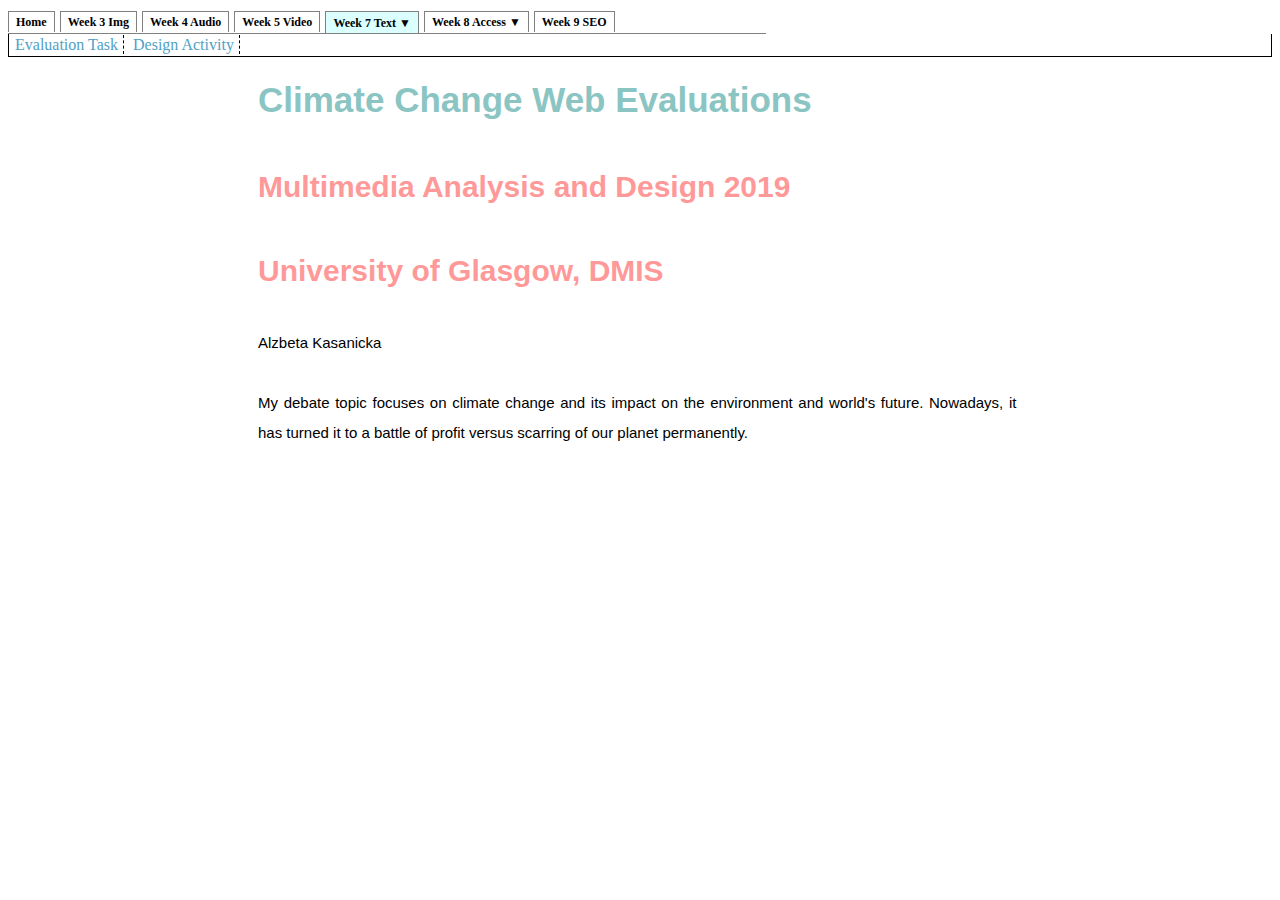
<file: index.html>
<!DOCTYPE html>
<html>
<head>
  <title>Climate Change Web- MAD 2019</title>
  <link rel="stylesheet" type="text/css" href="style MAD.css">
  <link rel="stylesheet" type="text/css" href="2leveltab.css" />

<script type="text/javascript" src="2leveltab.js">

/***********************************************
* 2 level Horizontal Tab Menu- by JavaScript Kit (www.javascriptkit.com)
* This notice must stay intact for usage
* Visit JavaScript Kit at http://www.javascriptkit.com/ for full source code
***********************************************/

</script>
</head>

<body>
<!--menu start-->
<ul id="maintab" class="basictab">
<li><a href="index.html">Home</a></li>
<li><a href="image lab.html">Week 3 Img</a></li>
<li><a href="audio mad a.html">Week 4 Audio</a></li>
<li><a href="video LAB.html">Week 5 Video</a></li>

<li class="selected" rel="webtext"><a href="#">Week 7 Text &#9660;</a></li>
<li rel="accessibility"><a href="#">Week 8 Access &#9660;</a></li>
<li><a href="SEO task MAD.html">Week 9 SEO</a></li>
</ul>

<div id="webtext" class="submenustyle">
<a href="wrtiting MAD.html">Evaluation Task</a>
<a href="web writing design activity.html">Design Activity</a>
</div>

<div id="accessibility" class="submenustyle">
<a href="accessibility web.html">Web Accessibility Tools</a>
<a href="captions video.html">Video Captions</a>
</div>

<script type="text/javascript">
//initialize tab menu, by passing in ID of UL
initalizetab("maintab")
</script>
<!--menu end-->

<!--content-->
<h1>Climate Change Web Evaluations</h1>
<h2>Multimedia Analysis and Design 2019</h2>
<h2>University of Glasgow, DMIS</h2>
<p>Alzbeta Kasanicka<br></p>

<p>
  My debate topic focuses on climate change and its impact on the environment and world's future.
  Nowadays, it has turned it to a battle of profit versus scarring of our planet permanently.
</p>


</body>
</html>
</file>
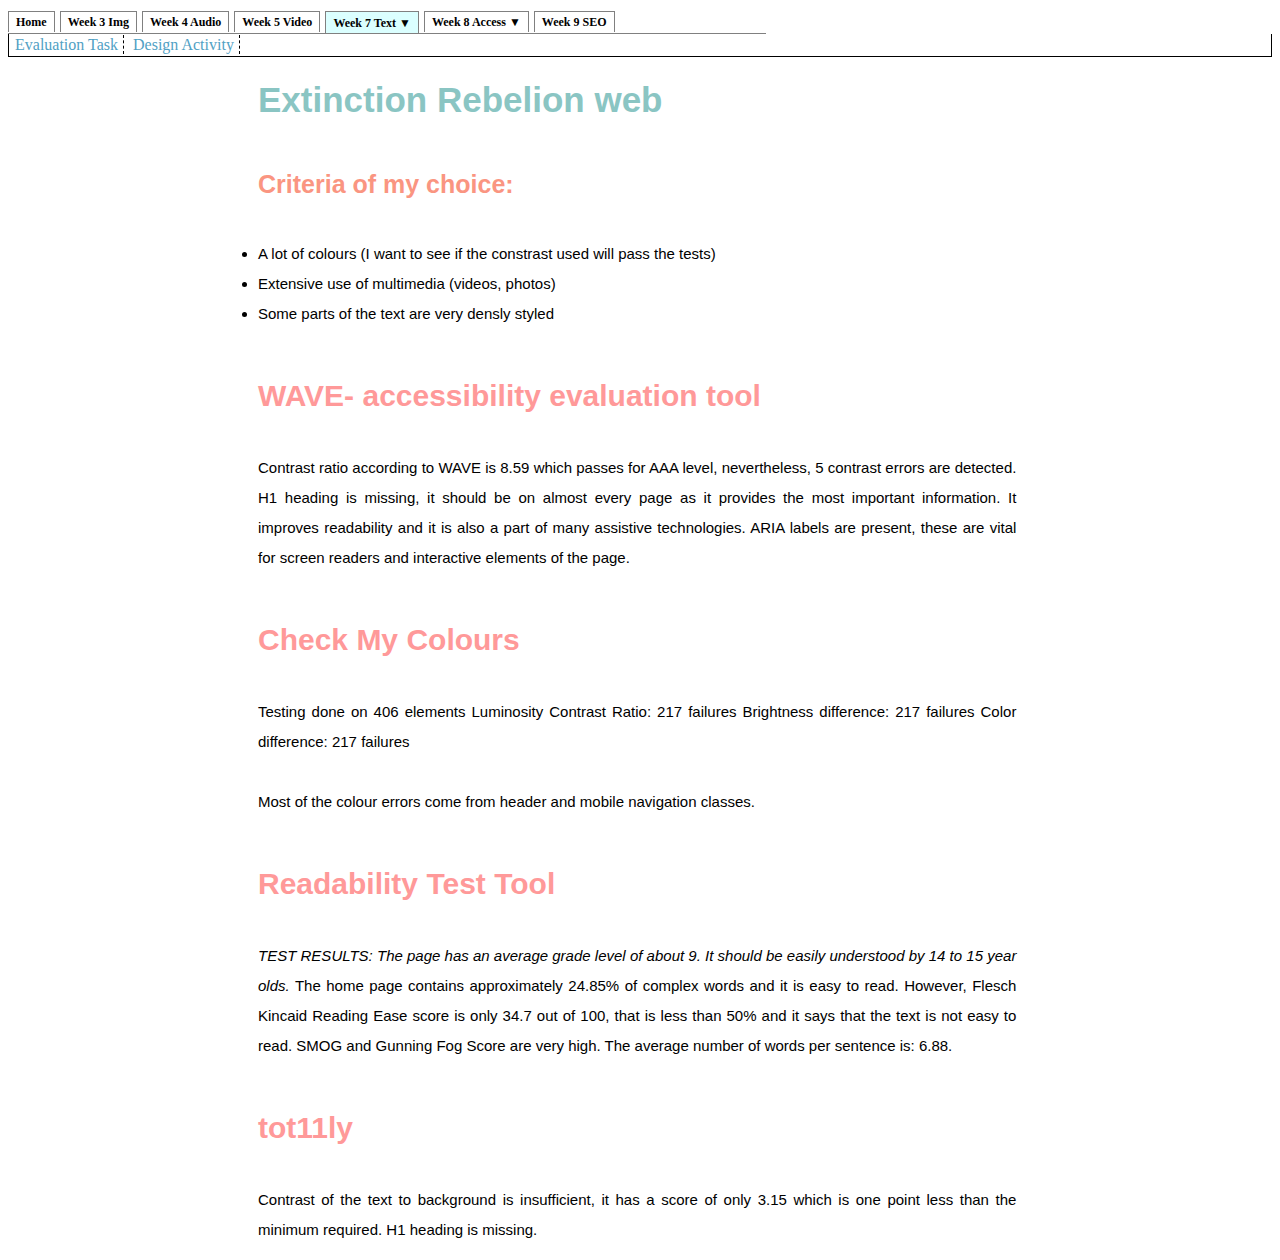
<file: accessibility web.html>
<!DOCTYPE html>
<html>
<head>
  <title>Accessibility in web multimedia</title>
  <link rel="stylesheet" type="text/css" href="style MAD.css">
  <link rel="stylesheet" type="text/css" href="2leveltab.css" />

<script type="text/javascript" src="2leveltab.js">

/***********************************************
* 2 level Horizontal Tab Menu- by JavaScript Kit (www.javascriptkit.com)
* This notice must stay intact for usage
* Visit JavaScript Kit at http://www.javascriptkit.com/ for full source code
***********************************************/

</script>
</head>

<body>
<!--menu start-->
<ul id="maintab" class="basictab">
<li><a href="index.html">Home</a></li>
<li><a href="image lab.html">Week 3 Img</a></li>
<li><a href="audio mad a.html">Week 4 Audio</a></li>
<li><a href="video LAB.html">Week 5 Video</a></li>

<li class="selected" rel="webtext"><a href="#">Week 7 Text &#9660;</a></li>
<li rel="accessibility"><a href="#">Week 8 Access &#9660;</a></li>
<li><a href="SEO task MAD.html">Week 9 SEO</a></li>
</ul>

<div id="webtext" class="submenustyle">
<a href="wrtiting MAD.html">Evaluation Task</a>
<a href="web writing design activity.html">Design Activity</a>
</div>

<div id="accessibility" class="submenustyle">
<a href="accessibility web.html">Web Accessibility Tools</a>
<a href="captions video.html">Video Captions</a>
</div>

<script type="text/javascript">
//initialize tab menu, by passing in ID of UL
initalizetab("maintab")
</script>
<!--menu end-->

  <h1>Extinction Rebelion web</h1>
  <h3>Criteria of my choice:</h3>
      <ul>
          <li>A lot of colours (I want to see if the constrast used will pass the tests)</li>
          <li>Extensive use of multimedia (videos, photos)</li>
          <li>Some parts of the text are very densly styled</li>
      </ul>

  <h2>WAVE- accessibility evaluation tool</h2>
  <p>Contrast ratio according to WAVE is 8.59 which passes for AAA level, nevertheless, 5 contrast errors are detected.
    H1 heading is missing, it should be on almost every page as it provides the most important information.
    It improves readability and it is also a part of many assistive technologies. ARIA labels are present, these are vital for
    screen readers and interactive elements of the page.
  </p>

  <h2>Check My Colours</h2>
  <p>Testing done on 406 elements
Luminosity Contrast Ratio: 217 failures
Brightness difference: 217 failures
Color difference: 217 failures</p>

<p>Most of the colour errors come from header and mobile navigation classes.</p>

<h2>Readability Test Tool</h2>

<p>
  <i>TEST RESULTS:
The page has an average grade level of about 9. It should be easily understood by 14 to 15 year olds.</i>
The home page contains approximately 24.85% of complex words and it is easy to read. However, Flesch Kincaid Reading Ease score is only
34.7 out of 100, that is less than 50% and it says that the text is not easy to read. SMOG and Gunning Fog Score
are very high. The average number of words per sentence is: 6.88.
</p>

<h2>tot11ly</h2>

<p>Contrast of the text to background is insufficient, it has a score of only 3.15 which is one point less than the minimum required.
H1 heading is missing.</p>
</body>
</html>
</file>
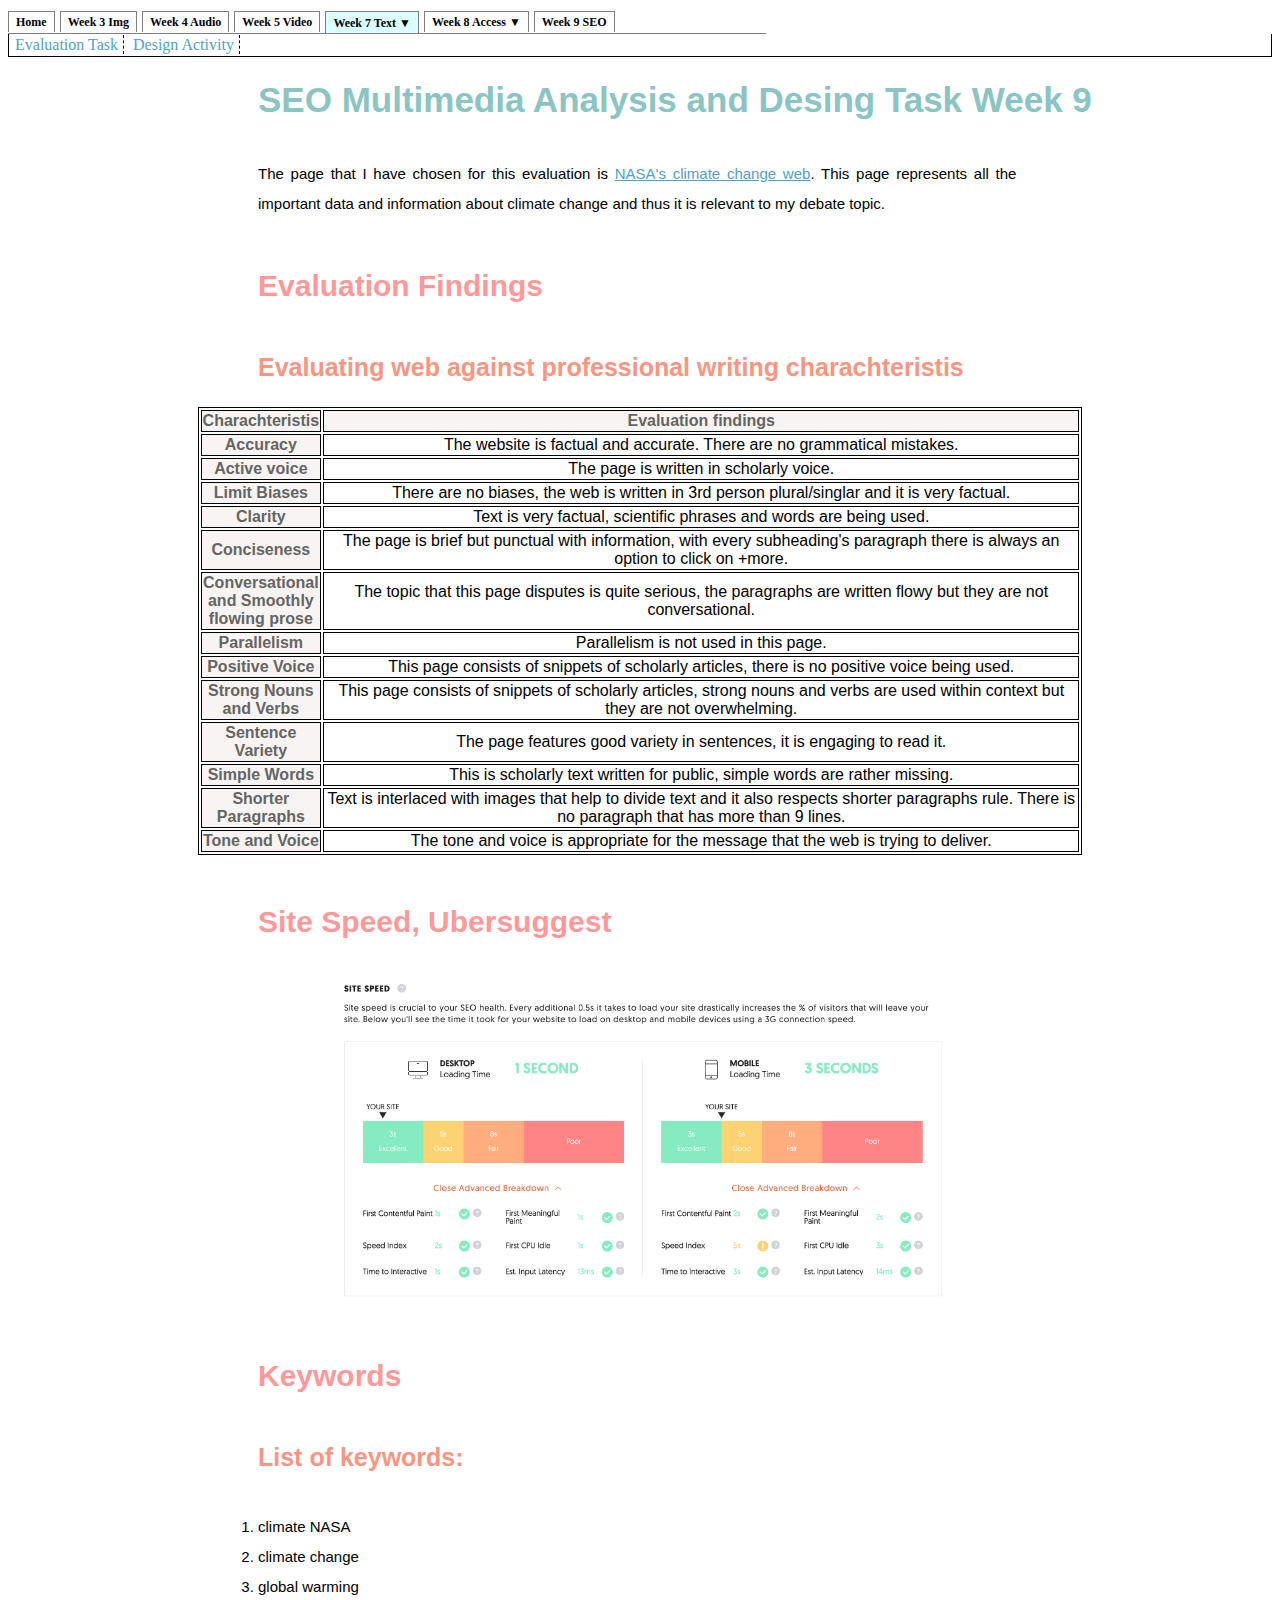
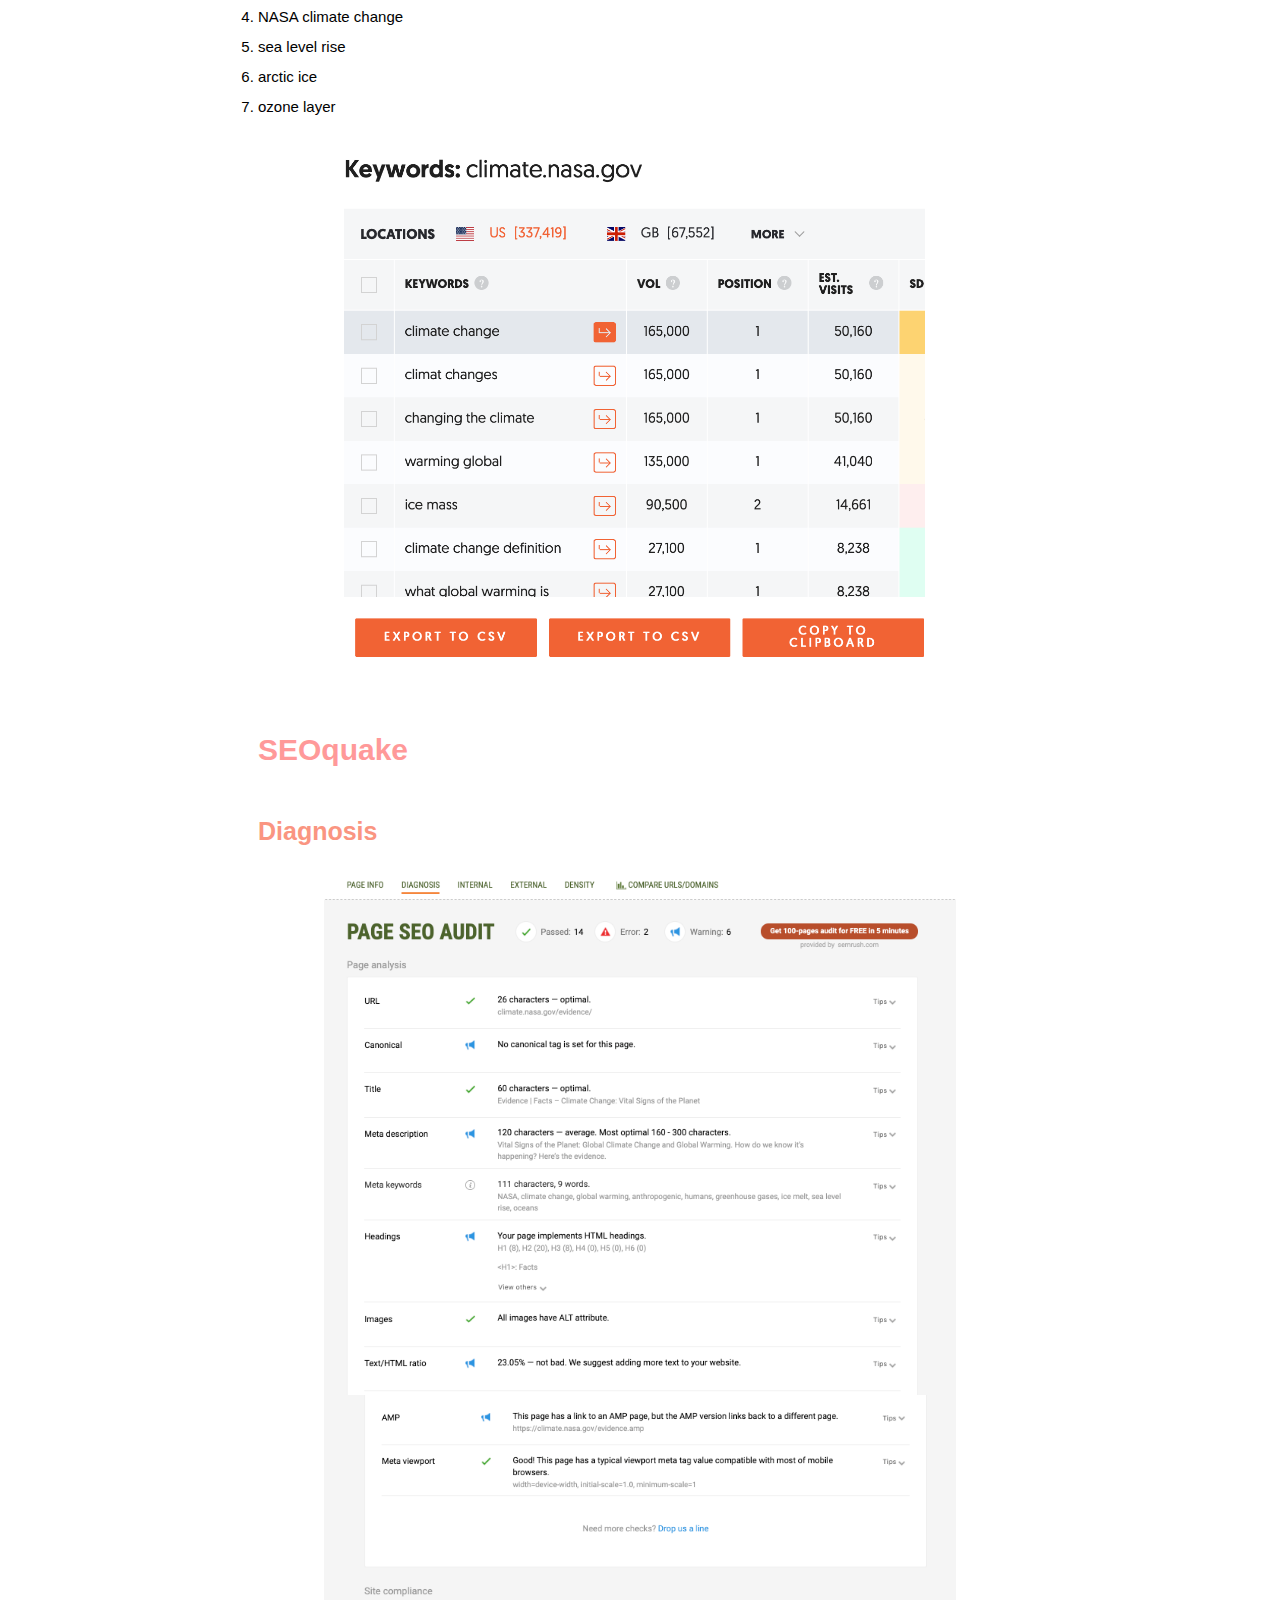
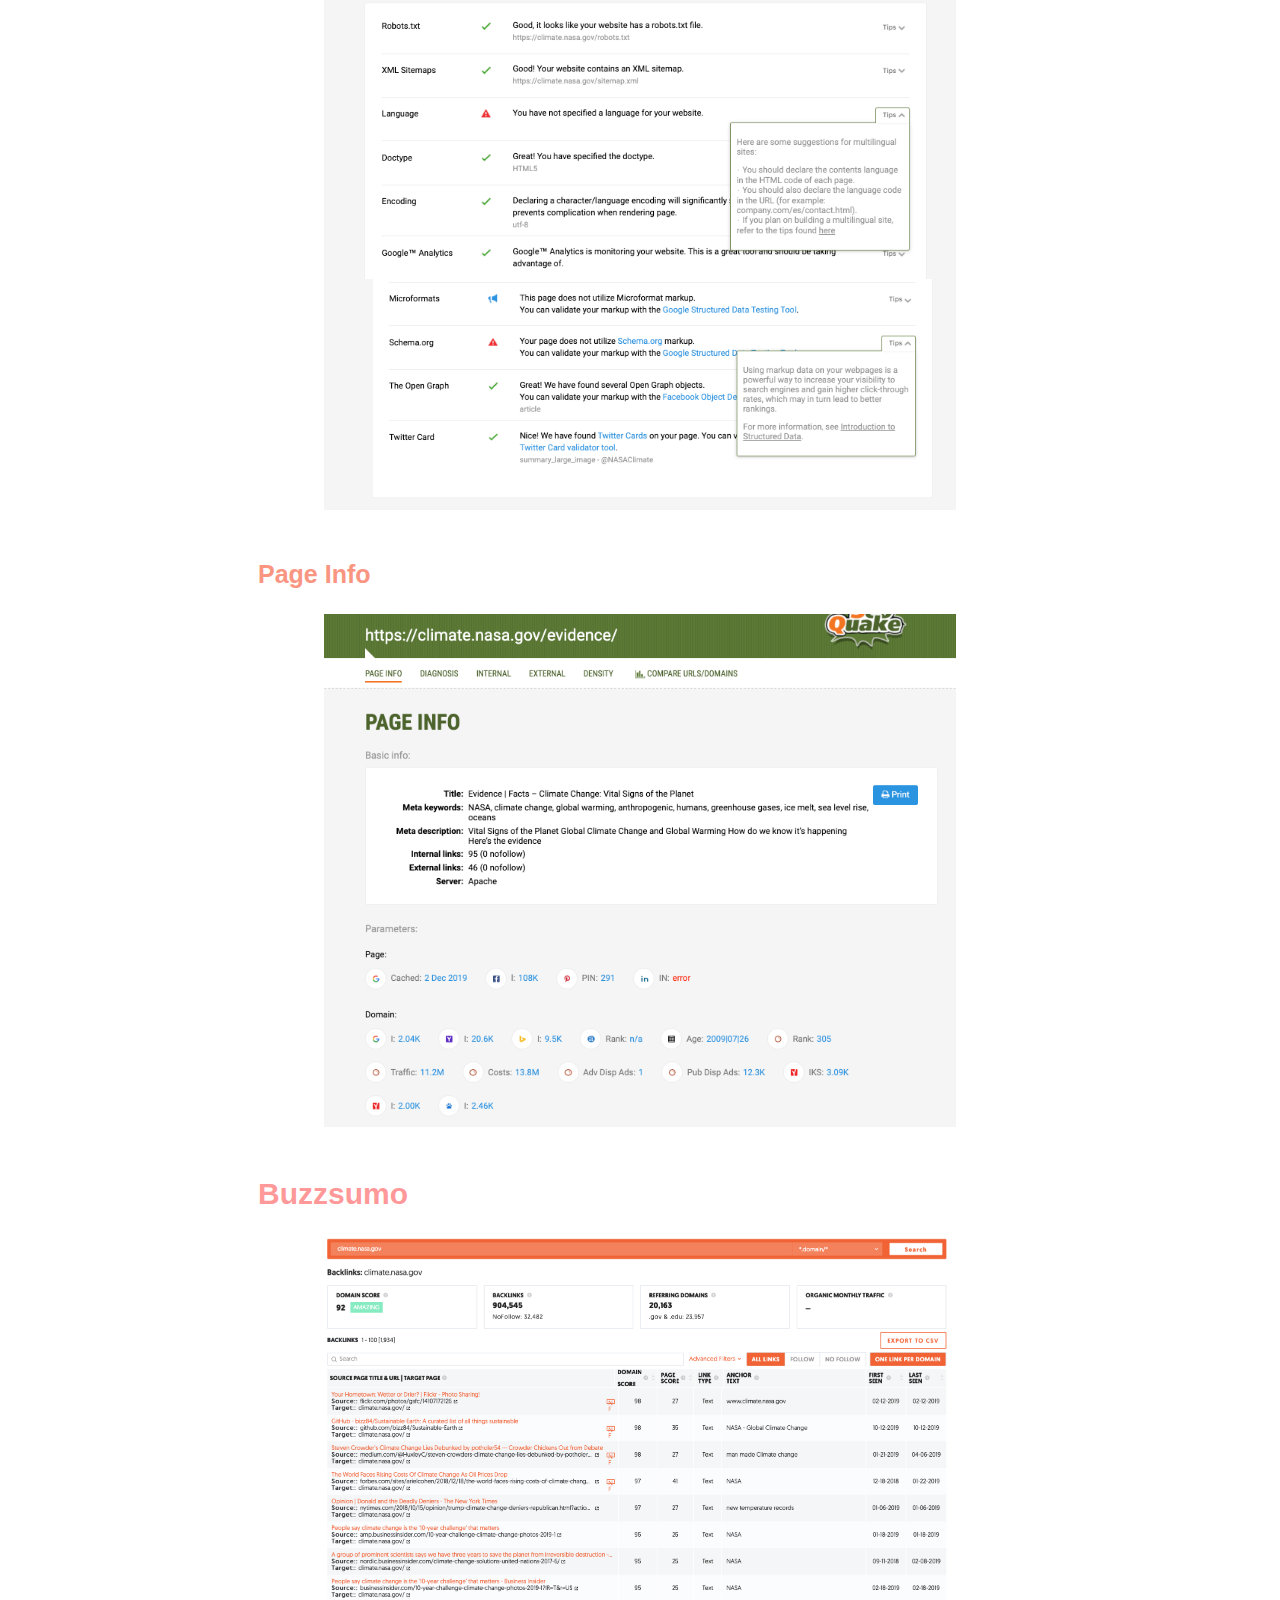
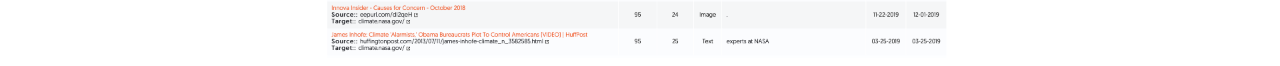
<file: SEO task MAD.html>
<!DOCTYPE html>
<html>
<head>
  <title>SEO Multimedia Analysis and Desing Task Week 9</title>
  <style>
  table, th, td {
    border-spacing: 2px;
    border: 0.5px solid black;
    text-align: center;
  }

  </style>

  <link rel="stylesheet" type="text/css" href="style MAD.css">
  <link rel="stylesheet" type="text/css" href="2leveltab.css" />

<script type="text/javascript" src="2leveltab.js">

/***********************************************
* 2 level Horizontal Tab Menu- by JavaScript Kit (www.javascriptkit.com)
* This notice must stay intact for usage
* Visit JavaScript Kit at http://www.javascriptkit.com/ for full source code
***********************************************/

</script>
</head>

<body>
<!--menu start-->
<ul id="maintab" class="basictab">
<li><a href="index.html">Home</a></li>
<li><a href="image lab.html">Week 3 Img</a></li>
<li><a href="audio mad a.html">Week 4 Audio</a></li>
<li><a href="video LAB.html">Week 5 Video</a></li>

<li class="selected" rel="webtext"><a href="#">Week 7 Text &#9660;</a></li>
<li rel="accessibility"><a href="#">Week 8 Access &#9660;</a></li>
<li><a href="SEO task MAD.html">Week 9 SEO</a></li>
</ul>

<div id="webtext" class="submenustyle">
<a href="wrtiting MAD.html">Evaluation Task</a>
<a href="web writing design activity.html">Design Activity</a>
</div>

<div id="accessibility" class="submenustyle">
<a href="accessibility web.html">Web Accessibility Tools</a>
<a href="captions video.html">Video Captions</a>
</div>

<script type="text/javascript">
//initialize tab menu, by passing in ID of UL
initalizetab("maintab")
</script>
<!--menu end-->
  <h1>SEO Multimedia Analysis and Desing Task Week 9</h1>
<p>The page that I have chosen for this evaluation is <a href="https://climate.nasa.gov/evidence/">NASA's climate change web</a>. This page represents all the important data and information
about climate change and thus it is relevant to my debate topic.</p>

<h2>Evaluation Findings</h2>
<h3>Evaluating web against professional writing charachteristis</h3>

<table style="width:70%;">
  <tr>
    <th style="width:10%;">Charachteristis</th>
    <th style="text-align: center;">Evaluation findings</th>
  </tr>
  <tr>
    <th style="width:10%;">Accuracy</th>
    <td>The website is factual and accurate. There are no grammatical mistakes.</td>

  </tr>
  <tr>
    <th style="width:10%;">Active voice</th>
    <td>The page is written in scholarly voice.</td>

  </tr>
  <tr>
    <th style="width:10%;">Limit Biases</th>
    <td>There are no biases, the web is written in 3rd person plural/singlar and it is very factual.</td>

  </tr>

  <tr>
    <th style="width:10%;">Clarity</th>
    <td>Text is very factual, scientific phrases and words are being used.</td>

  </tr>
  <tr>
    <th style="width:10%;">Conciseness</th>
    <td>The page is brief but punctual with information, with every subheading's paragraph there is always an option to click on +more.</td>

  </tr>

  <tr>
    <th style="width:10%;">Conversational and Smoothly flowing prose</th>
    <td>The topic that this page disputes is quite serious, the paragraphs are written flowy but they are not conversational.</td>

  </tr>

  <tr>
    <th style="width:10%;">Parallelism</th>
    <td>Parallelism is not used in this page.
    </td>
  </tr>

  <tr>
    <th style="width:10%;">Positive Voice</th>
    <td>This page consists of snippets of scholarly articles, there is no positive voice being used.</td>

  </tr>

  <tr>
    <th style="width:10%;">Strong Nouns and Verbs</th>
    <td>This page consists of snippets of scholarly articles, strong nouns and verbs are used within context but
    they are not overwhelming.</td>

  </tr>

  <tr>
    <th style="width:10%;">Sentence Variety</th>
    <td>The page features good variety in sentences, it is engaging to read it.</td>

  </tr>

  <tr>
    <th style="width:10%;">Simple Words</th>
    <td>This is scholarly text written for public, simple words are rather missing.</td>

  </tr>

  <tr>
    <th style="width:10%;">Shorter Paragraphs</th>
    <td>Text is interlaced with images that help to divide text and it also respects
    shorter paragraphs rule. There is no paragraph that has more than 9 lines.</td>

  </tr>

  <tr>
    <th style="width:10%;">Tone and Voice</th>
    <td>The tone and voice is appropriate for the message that the web is trying to deliver.</td>
  </tr>
</table>
  <h2>Site Speed, Ubersuggest</h2>
<img src="SEO MAD/images/Screenshot ubersuggest.png" alt="Screenshot of the web's results" width="640" height="auto">

  <h2>Keywords</h2>
  <h3>List of keywords:</h3>
  <ol>
    <li>climate NASA</li>
    <li>climate change</li>
    <li>global warming</li>
    <li>NASA climate change</li>
    <li>sea level rise</li>
    <li>arctic ice</li>
    <li>ozone layer</li>
  </ol>
<img src="SEO MAD/images/Screenshot keywords.png" alt="Screenshot of the web's results" width="640" height="auto">

<h2>SEOquake</h2>
  <h3>Diagnosis</h3>
<img src="SEO MAD/images/Screenshot diagnosis1.png" alt="Screenshot of the web's results" width="640" height="auto">
<img src="SEO MAD/images/Screenshot diagnosis2.png" alt="Screenshot of the web's results" width="640" height="auto">
<img src="SEO MAD/images/Screenshot diagnosis3.png" alt="Screenshot of the web's results" width="640" height="auto">

  <h3>Page Info</h3>
  <img src="SEO MAD/images/Screenshot Page INFO.png" alt="Screenshot of the web's results" width="640" height="auto">

<h2>Buzzsumo</h2>
<img src="SEO MAD/images/Screenshot backlinks.png" alt="Screenshot of the web's results" width="640" height="auto">
</body>
</html>
</file>
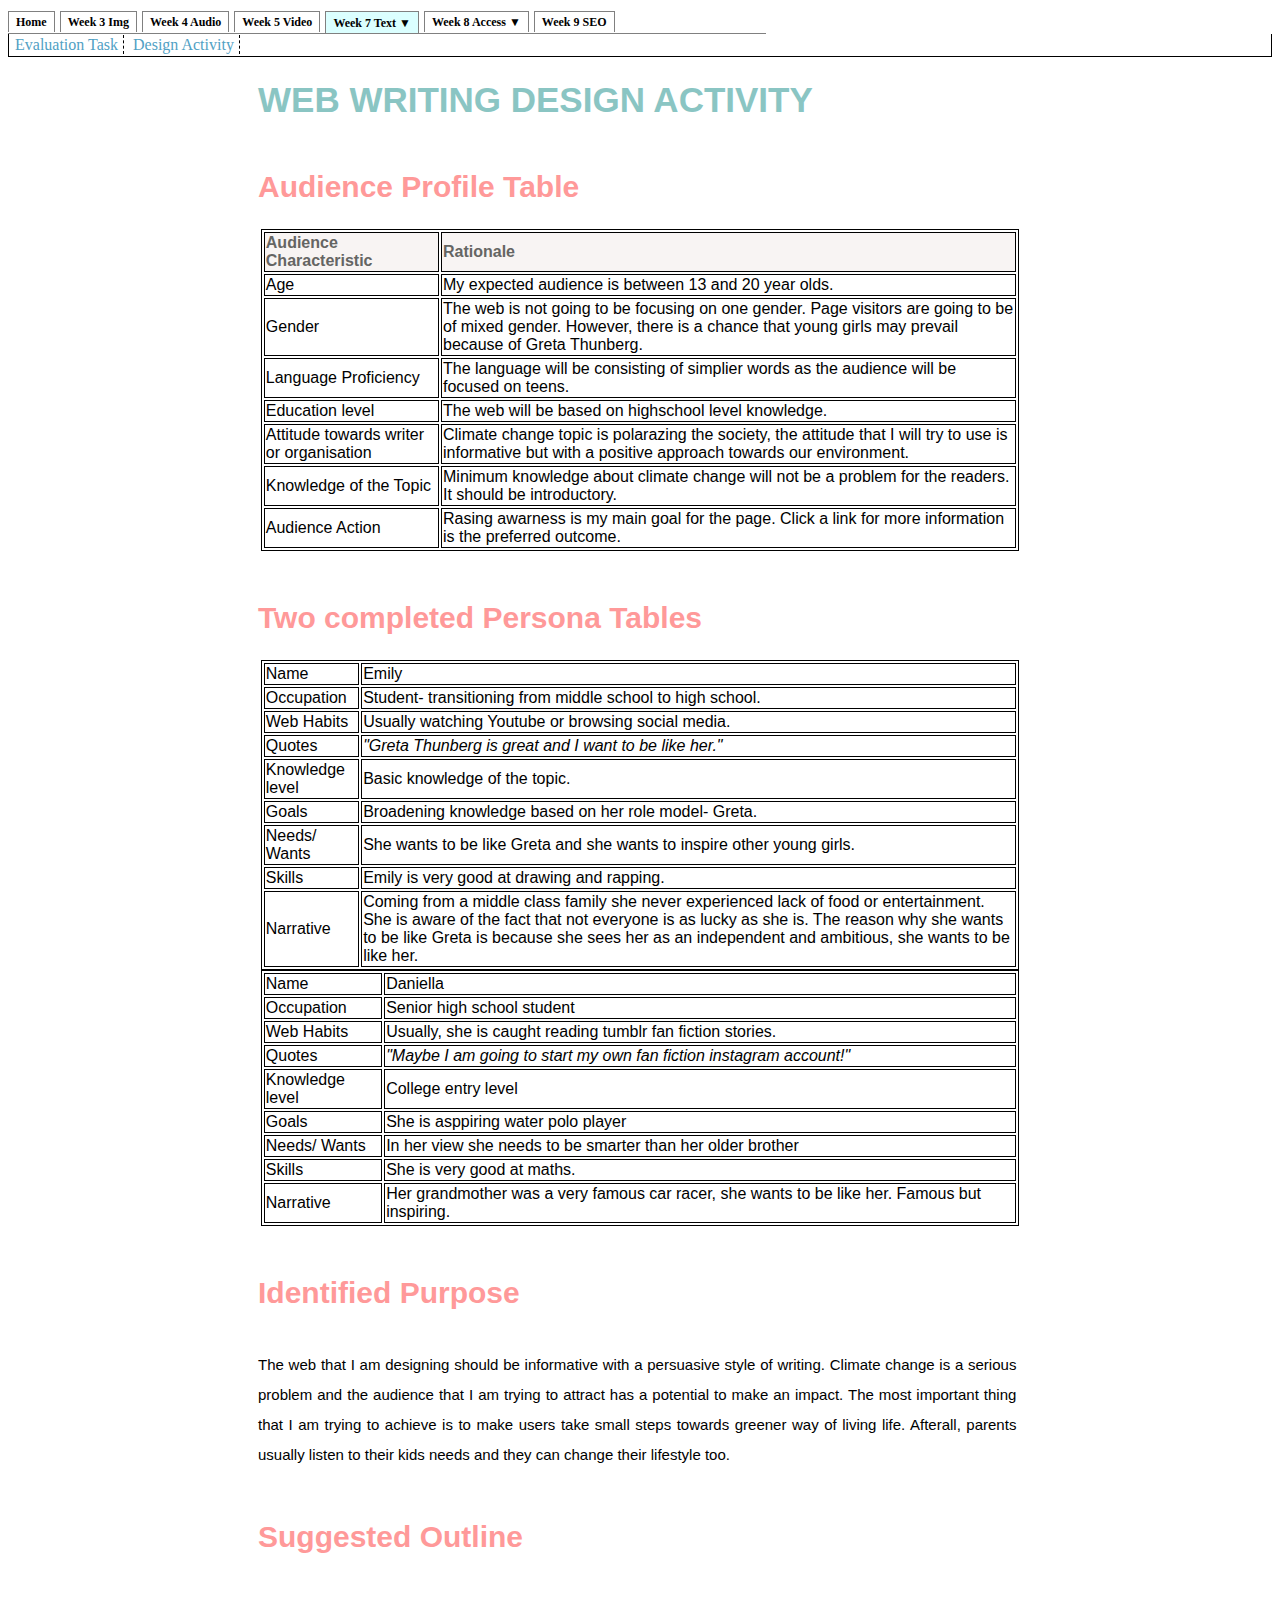
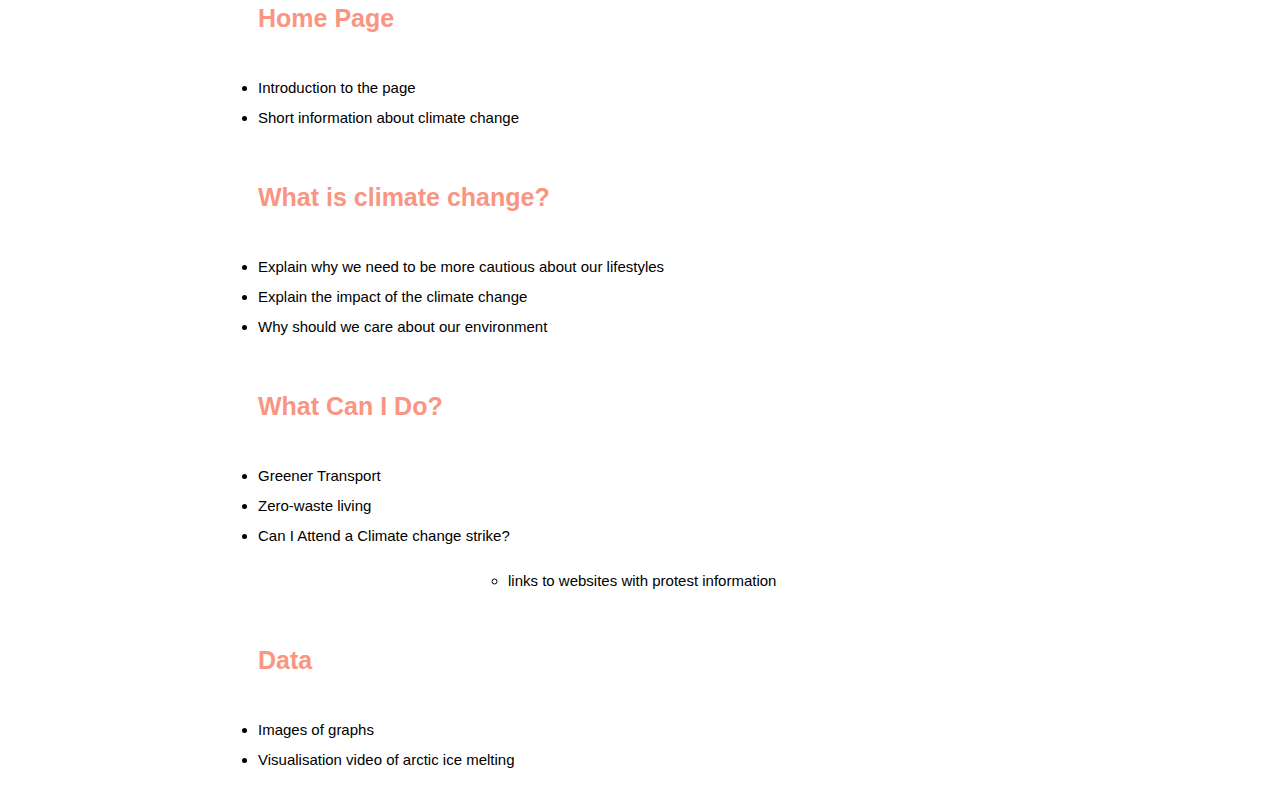
<file: web writing design activity.html>
<!DOCTYPE html>
<html>
<head>
  <title>WEB WRITING DESIGN ACTIVITY</title>
  <style>
  table, th, td {
    border-spacing: 2px;
    border: 0.5px solid black;
    text-align: left;
  }

  </style>

  <link rel="stylesheet" type="text/css" href="style MAD.css">
  <link rel="stylesheet" type="text/css" href="2leveltab.css" />

  <script type="text/javascript" src="2leveltab.js">

  /***********************************************
  * 2 level Horizontal Tab Menu- by JavaScript Kit (www.javascriptkit.com)
  * This notice must stay intact for usage
  * Visit JavaScript Kit at http://www.javascriptkit.com/ for full source code
  ***********************************************/

  </script>
  </head>

  <body>
  <!--menu start-->
  <ul id="maintab" class="basictab">
  <li><a href="index.html">Home</a></li>
  <li><a href="image lab.html">Week 3 Img</a></li>
  <li><a href="audio mad a.html">Week 4 Audio</a></li>
  <li><a href="video LAB.html">Week 5 Video</a></li>

  <li class="selected" rel="webtext"><a href="#">Week 7 Text &#9660;</a></li>
  <li rel="accessibility"><a href="#">Week 8 Access &#9660;</a></li>
  <li><a href="SEO task MAD.html">Week 9 SEO</a></li>
  </ul>

  <div id="webtext" class="submenustyle">
  <a href="wrtiting MAD.html">Evaluation Task</a>
  <a href="web writing design activity.html">Design Activity</a>
  </div>

  <div id="accessibility" class="submenustyle">
  <a href="accessibility web.html">Web Accessibility Tools</a>
  <a href="captions video.html">Video Captions</a>
  </div>

  <script type="text/javascript">
  //initialize tab menu, by passing in ID of UL
  initalizetab("maintab")
  </script>
  <!--menu end-->

<h1>WEB WRITING DESIGN ACTIVITY</h1>

<h2>Audience Profile Table</h2>
<table style="width:60%;">
    <tr>
      <th>Audience Characteristic</th>
      <th>Rationale</th>
    </tr>

    <tr>
    <td>Age</td>
    <td>My expected audience is between 13 and 20 year olds.</td>
    </tr>

    <tr>
    <td>Gender</td>
    <td>The web is not going to be focusing on one gender. Page visitors
    are going to be of mixed gender. However, there is a chance that young girls
  may prevail because of Greta Thunberg.</td>
    </tr>

    <tr>
    <td>Language Proficiency</td>
    <td>The language will be consisting of simplier words as the audience will be focused on teens.</td>
    </tr>

    <tr>
    <td>Education level</td>
    <td>The web will be based on highschool level knowledge.</td>
    </tr>

    <tr>
    <td>Attitude towards writer or organisation</td>
    <td>Climate change topic is polarazing the society, the attitude that
    I will try to use is informative but with a positive approach towards our environment.</td>
    </tr>

    <tr>
    <td>Knowledge of the Topic</td>
    <td>Minimum knowledge about climate change will not be a problem for the readers.
    It should be introductory.</td>
    </tr>

    <tr>
    <td>Audience Action</td>
    <td>Rasing awarness is my main goal for the page. Click a link for more information is the preferred outcome.</td>
    </tr>
</table>

<h2>Two completed Persona Tables</h2>


<table style="width:60%;">
  <tr>
    <td>Name</td>
    <td>Emily</td>
  </tr>

  <tr>
    <td>Occupation</td>
    <td>Student- transitioning from middle school to high school.</td>
  </tr>

  <tr>
    <td>Web Habits</td>
    <td>Usually watching Youtube or browsing social media.</td>
  </tr>

  <tr>
    <td>Quotes</td>
    <td><i>"Greta Thunberg is great and I want to be like her."</i></td>
  </tr>

  <tr>
    <td>Knowledge level</td>
    <td>Basic knowledge of the topic.</td>
  </tr>

  <tr>
    <td>Goals</td>
    <td>Broadening knowledge based on her role model- Greta.</td>
  </tr>

  <tr>
    <td>Needs/ Wants</td>
    <td>She wants to be like Greta and she wants to inspire other young girls.</td>
  </tr>

  <tr>
    <td>Skills</td>
    <td>Emily is very good at drawing and rapping.</td>
  </tr>

  <tr>
    <td>Narrative</td>
    <td>Coming from a middle class family she never experienced lack of food or entertainment.
    She is aware of the fact that not everyone is as lucky as she is. The reason why she wants to be
  like Greta is because she sees her as an independent and ambitious, she wants to be like her.</td>
  </tr>
</table>

<table style="width:60%;">
  <tr>
    <td>Name</td>
    <td>Daniella</td>
  </tr>

  <tr>
    <td>Occupation</td>
    <td>Senior high school student</td>
  </tr>

  <tr>
    <td>Web Habits</td>
    <td>Usually, she is caught reading tumblr fan fiction stories.</td>
  </tr>

  <tr>
    <td>Quotes</td>
    <td><i>"Maybe I am going to start my own fan fiction instagram account!"</i></td>
  </tr>

  <tr>
    <td>Knowledge level</td>
    <td>College entry level</td>
  </tr>

  <tr>
    <td>Goals</td>
    <td>She is asppiring water polo player</td>
  </tr>

  <tr>
    <td>Needs/ Wants</td>
    <td>In her view she needs to be smarter than her older brother</td>
  </tr>

  <tr>
    <td>Skills</td>
    <td>She is very good at maths.</td>
  </tr>

  <tr>
    <td>Narrative</td>
    <td>Her grandmother was a very famous car racer, she wants to be like her. Famous but inspiring.</td>
  </tr>
</table>

<h2>Identified Purpose</h2>

<p>The web that I am designing should be informative with a persuasive style of writing.
Climate change is a serious problem and the audience that I am trying to attract has a potential
to make an impact. The most important thing that I am trying to achieve is to make users take small steps towards
greener way of living life. Afterall, parents usually listen to their kids needs and they can change their lifestyle too.</p>

<h2>Suggested Outline</h2>

<h3>Home Page</h3>
  <ul>
    <li>Introduction to the page</li>
    <li>Short information about climate change</li>
  </ul>

  <h3>What is climate change?</h3>
    <ul>
      <li>Explain why we need to be more cautious about our lifestyles</li>
      <li>Explain the impact of the climate change</li>
      <li>Why should we care about our environment</li>
    </ul>

    <h3>What Can I Do?</h3>
      <ul>
        <li>Greener Transport</li>
        <li>Zero-waste living</li>
        <li>Can I Attend a Climate change strike?
            <ul><li>links to websites with protest information</li></ul></li>
      </ul>

    <h3>Data</h3>
    <ul>
      <li>Images of graphs</li>
      <li>Visualisation video of arctic ice melting</li>
    </ul>
</body>
</html>
</file>
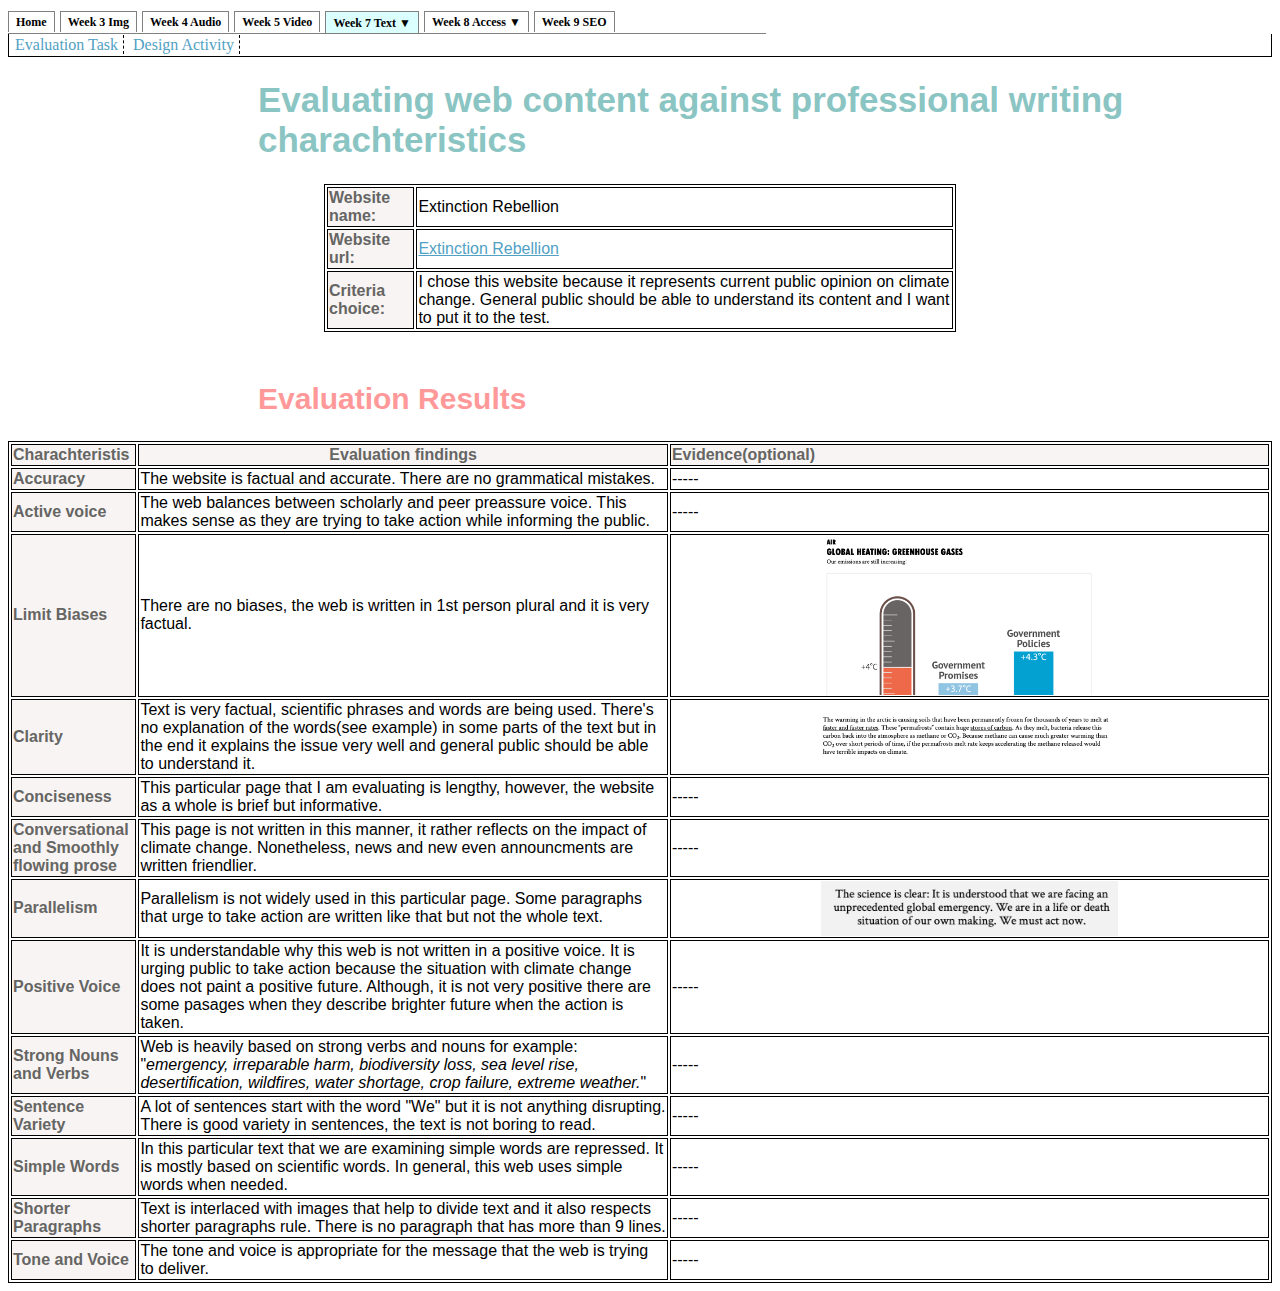
<file: wrtiting MAD.html>
<!doctype html>
<html>

<head>
<title>Evaluating web content against professional writing charachteristics</title>

<style>
table, th, td {
  border-spacing: 2px;
  border: 0.5px solid black;
  text-align: left;
}

</style>

<link rel="stylesheet" type="text/css" href="style MAD.css">
<link rel="stylesheet" type="text/css" href="2leveltab.css" />

<script type="text/javascript" src="2leveltab.js">

/***********************************************
* 2 level Horizontal Tab Menu- by JavaScript Kit (www.javascriptkit.com)
* This notice must stay intact for usage
* Visit JavaScript Kit at http://www.javascriptkit.com/ for full source code
***********************************************/

</script>
</head>

<body>
<!--menu start-->
<ul id="maintab" class="basictab">
<li><a href="index.html">Home</a></li>
<li><a href="image lab.html">Week 3 Img</a></li>
<li><a href="audio mad a.html">Week 4 Audio</a></li>
<li><a href="video LAB.html">Week 5 Video</a></li>

<li class="selected" rel="webtext"><a href="#">Week 7 Text &#9660;</a></li>
<li rel="accessibility"><a href="#">Week 8 Access &#9660;</a></li>
<li><a href="SEO task MAD.html">Week 9 SEO</a></li>
</ul>

<div id="webtext" class="submenustyle">
<a href="wrtiting MAD.html">Evaluation Task</a>
<a href="web writing design activity.html">Design Activity</a>
</div>

<div id="accessibility" class="submenustyle">
<a href="accessibility web.html">Web Accessibility Tools</a>
<a href="captions video.html">Video Captions</a>
</div>

<script type="text/javascript">
//initialize tab menu, by passing in ID of UL
initalizetab("maintab")
</script>
<!--menu end-->


  <h1>Evaluating web content against professional writing charachteristics</h1>

  <table style="width:50%;">
      <tr>
          <th>Website name:</th>
          <td>Extinction Rebellion</td>
      </tr>
      <tr>
          <th>Website url:</th>
          <td><a href="https://rebellion.earth/the-truth/the-emergency/">Extinction Rebellion</a></td>
      </tr>
      <tr>
          <th>Criteria choice:</th>
          <td>I chose this website because it represents current public opinion on climate change.
          General public should be able to understand its content and I want to put it to the test. </td>
      </tr>
  </table>

<h2>Evaluation Results</h2>

<table style="width:100%;">
  <tr>
    <th style="width:10%;">Charachteristis</th>
    <th style="text-align: center;">Evaluation findings</th>
    <th>Evidence(optional)</th>
  </tr>
  <tr>
    <th style="width:10%;">Accuracy</th>
    <td>The website is factual and accurate. There are no grammatical mistakes.</td>
    <td>-----</td>
  </tr>
  <tr>
    <th style="width:10%;">Active voice</th>
    <td>The web balances between scholarly and peer preassure voice. This makes sense
    as they are trying to take action while informing the public.</td>
    <td>-----</td>
  </tr>
  <tr>
    <th style="width:10%;">Limit Biases</th>
    <td>There are no biases, the web is written in 1st person plural and it is very factual.</td>
    <td><img src="writing for web MAD/screenshots/biases.png" alt="screenshot of the website" width="300" height="auto"></td>
  </tr>

  <tr>
    <th style="width:10%;">Clarity</th>
    <td>Text is very factual, scientific phrases and words are being used. There's no explanation of the words(see example)
    in some parts of the text but in the end it explains the issue very well and general public should be
  able to understand it.</td>
    <td><img src="writing for web MAD/screenshots/permafrost.png" alt="screenshot of the website" width="300" height="auto"></td>
  </tr>
  <tr>
    <th style="width:10%;">Conciseness</th>
    <td>This particular page that I am evaluating is lengthy, however, the website as a whole is brief but informative. </td>
    <td>-----</td>
  </tr>

  <tr>
    <th style="width:10%;">Conversational and Smoothly flowing prose</th>
    <td>This page is not written in this manner, it rather reflects on the impact of climate change.
    Nonetheless, news and new even announcments are written friendlier.</td>
    <td>-----</td>
  </tr>

  <tr>
    <th style="width:10%;">Parallelism</th>
    <td>Parallelism is not widely used in this particular page. Some paragraphs that urge to take action are written like that but not the whole text.
    </td>
    <td><img src="writing for web MAD/screenshots/parallelism.png" alt="screenshot of the website" width="300" height="auto"></td>
  </tr>

  <tr>
    <th style="width:10%;">Positive Voice</th>
    <td>It is understandable why this web is not written in a positive voice. It is urging
    public to take action because the situation with climate change does not paint a positive future.
  Although, it is not very positive there are some pasages when they describe brighter future when the action is taken.</td>
    <td>-----</td>
  </tr>

  <tr>
    <th style="width:10%;">Strong Nouns and Verbs</th>
    <td>Web is heavily based on strong verbs and nouns for example: "<i>emergency, irreparable harm, biodiversity loss,
sea level rise,
desertification,
wildfires,
water shortage,
crop failure,
extreme weather.</i>"</td>
    <td>-----</td>
  </tr>

  <tr>
    <th style="width:10%;">Sentence Variety</th>
    <td>A lot of sentences start with the word "We" but it is not anything disrupting.
      There is good variety in sentences, the text is not boring to read.</td>
    <td>-----</td>
  </tr>

  <tr>
    <th style="width:10%;">Simple Words</th>
    <td>In this particular text that we are examining simple words are repressed. It is
    mostly based on scientific words. In general, this web uses simple words when needed.</td>
    <td>-----</td>
  </tr>

  <tr>
    <th style="width:10%;">Shorter Paragraphs</th>
    <td>Text is interlaced with images that help to divide text and it also respects
    shorter paragraphs rule. There is no paragraph that has more than 9 lines.</td>
    <td>-----</td>
  </tr>

  <tr>
    <th style="width:10%;">Tone and Voice</th>
    <td>The tone and voice is appropriate for the message that the web is trying to deliver.</td>
    <td>-----</td>
  </tr>

</table>
</body>

</html>
</file>
<file: style MAD.css>
h1{
font-family: arial;
padding-left: 250px;
padding-top: 0px;
font-size: 35px;
color: #8ac5c3;
}

h2{ font-family: arial;
padding-left: 250px;
padding-top: 25px;
font-size: 30px;
color: #ff9999;
display: block;
}

h3 { font-family: arial;
padding-left: 250px;
padding-top: 25px;
font-size: 25px;
color: #fa9581;
display: block;
}

p {
display: block;
padding: 15px 30px 0px 250px;

text-align: justify;
font-size: 15px;
font-family: arial;
line-height: 2;

max-width: 60%;
}

a {text-decoration: underline;
color:#51a1c4;}

a:hover {color: #ca8799;}
ul {
display: block;
padding: 15px 30px 0px 250px;

text-align: justify;
font-size: 15px;
font-family: arial;
line-height: 2;

max-width: 60%;
}

ol {
display: block;
padding: 15px 30px 0px 250px;

text-align: justify;
font-size: 15px;
font-family: arial;
line-height: 2;

max-width: 60%;
}

figcaption {font-size: 15px;
font-family: arial;
text-align: center;}

img {
  display: block;
  margin-left: auto;
  margin-right: auto;
  width: 50%;
}
img.original {
  display: block;
  margin-left: auto;
  margin-right: auto;
  width: inherit;
}

video {
  display: block;
  margin-left: auto;
  margin-right: auto;
  width: 50%;
}

audio {
  display: block;
  margin-left: auto;
  margin-right: auto;
  width: 50%;
}


table {
  margin: auto;
  display: block;
  font-family: arial;
}

th {
color: #656563;
background-color: #f8f4f3;
}

embed.pdf {display: block;
margin-left: auto;
margin-right: auto;
}
</file>
<file: 2leveltab.css>
.basictab{
padding: 3px 0;
margin-left: 0;
font: bold 12px Verdana;
border-bottom: 1px solid gray;
list-style-type: none;
margin-bottom: 0;
text-align: left; /*set to left, center, or right to align the menu as desired*/
}

.basictab li{
display: inline;
margin: 0;
}

.basictab li a{
text-decoration: none;
padding: 3px 7px;
margin-right: 2px;
border: 1px solid gray;
border-bottom: none;
background-color: white;
color: black;
}


.basictab li a:visited{
color: black;
}

.basictab li a:hover{
background-color: #dbffff;
color: black;
}

.basictab li a:active{
color: black;
}

.basictab li.selected a{ /*selected tab effect*/
position: relative;
top: 1px;
padding-top: 4px;
background-color: #dbffff;
color: black;
}


.submenustyle{
padding: 2px 1px;
border: 1px solid black;
border-top-width: 0;
width: auto;
display: none;
filter:alpha(opacity=0);
-moz-opacity:0;
}

* html .submenustyle{ /*IE only width definition*/
width: 100%;
}

.submenustyle a{
border-right: 1px dashed black;
padding: 1px 5px;
text-decoration: none;
}

.submenustyle a:hover{
background-color: #ebffff;
}
</file>
